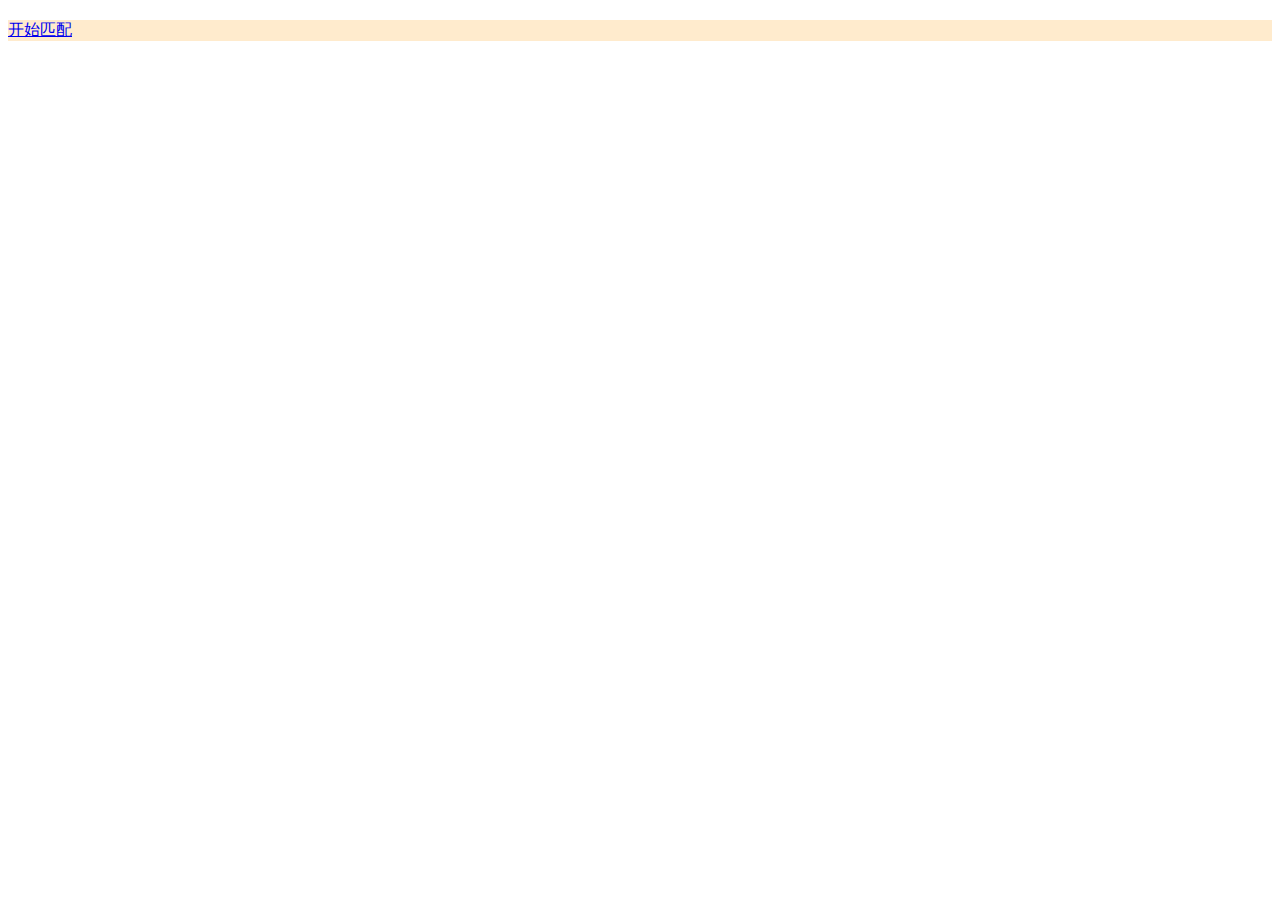
<file: demo/src/main/resources/static/index.html>
<!DOCTYPE html>
<html lang="en">
<head>
    <meta charset="UTF-8">
    <title>首页</title>
    <script src="https://s3.pstatp.com/cdn/expire-1-M/jquery/3.3.1/jquery.min.js"></script>
</head>
<body>
<div class="site-blocks-cover overlay" style="background-color: blanchedalmond"  >
    <div class="all-classes-container">
        <div class="row align-items-center justify-content-center text-center">
            <div class="col-md-8" data-aos="fade-up" data-aos-delay="400">
                <h2 class="text-while font-weight-light mb-2 diaplay-4" id="myname"></h2>
                <div class="text-while md-4"><span class="text-white-opacity-05" id="gameMes"></span> </div>
                <p><a href="#" class="btn btn-primary btn-sm py-3 px-4 small" id="beginPlay">开始匹配</a> </p>
            </div>
        </div>
    </div>
</div>
<script type="text/javascript" src="js/index.js"></script>
<script type="text/javascript" src="js/websocket.js"></script>
</body>
</html>
</file>
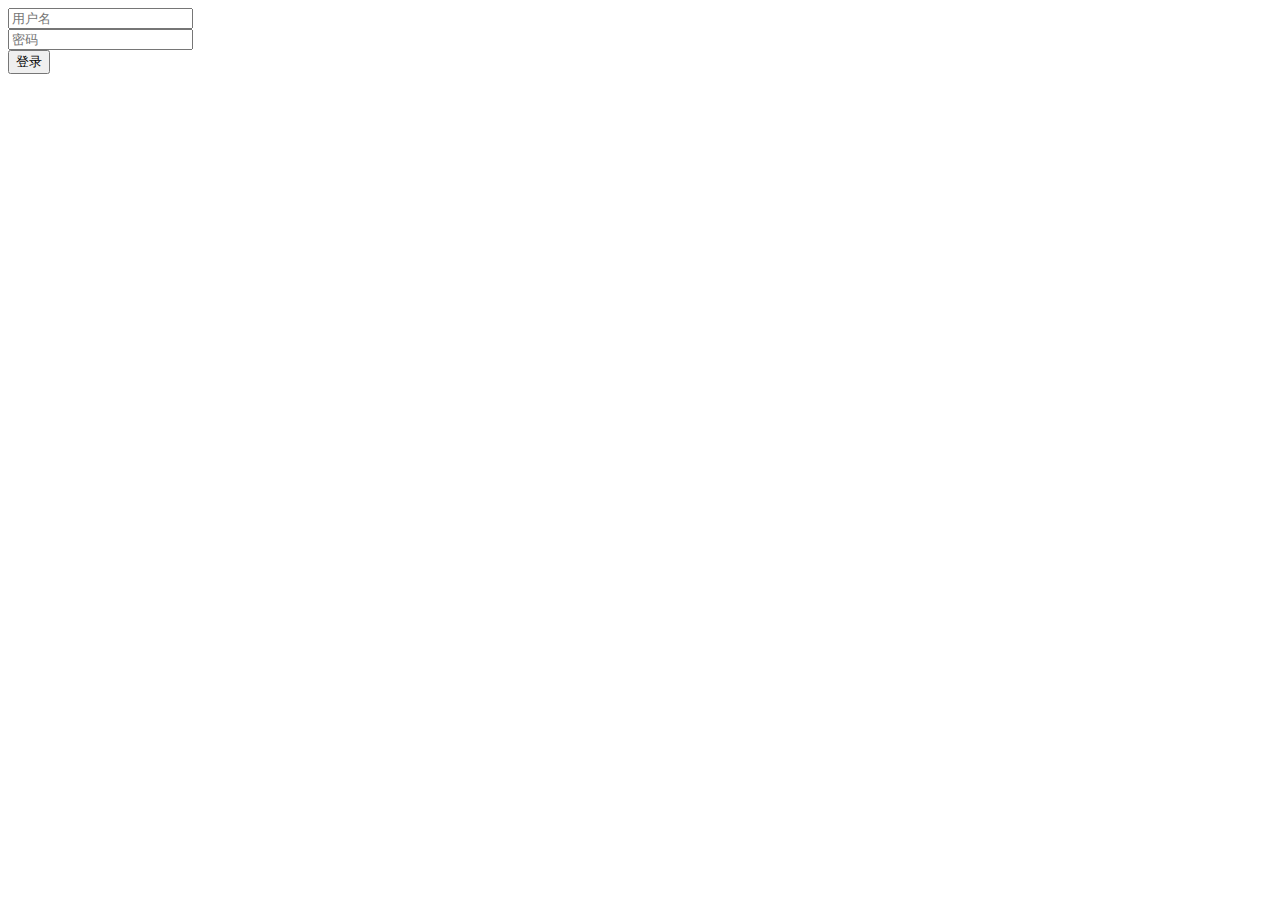
<file: demo/src/main/resources/static/login.html>
<!DOCTYPE html>
<html lang="en">
<head>
    <meta charset="UTF-8">
    <meta name="viewport" content="width=device-width, initial-scale=1.0">
    <title>登录界面</title>
<!--    <style>-->
<!--        * {-->
<!--            margin: 0;-->
<!--            padding: 0;-->
<!--        }-->
<!--        html, body {-->
<!--            height: 100%;-->
<!--            height: 100%;-->
<!--        }-->
<!--        .login {-->
<!--            width: 358px;-->
<!--            height: 588px;-->
<!--            border-radius: 15px;-->
<!--            padding: 0 50px;-->
<!--            position: relative;-->
<!--            left: 50%;-->
<!--            top: 50%;-->
<!--            transform: translate(-50%, -50%);-->
<!--            background-color: #282c34;-->
<!--        }-->
<!--        .header {-->
<!--            font-size: 38px;-->
<!--            font-weight: bold;-->
<!--            text-align: center;-->
<!--            line-height: 200px;-->
<!--            color: #61dafb;-->
<!--        }-->
<!--        .container {-->
<!--            height: 30px;-->
<!--            width: 250px;-->
<!--            position: absolute;-->
<!--            left: 50%;-->
<!--            top: 40%;-->
<!--            transform: translate(-50%, -50%);-->
<!--        }-->

<!--        input {-->
<!--            width: 100%;-->
<!--            height: 100%;-->
<!--            position: relative;-->
<!--            outline: none;-->
<!--            border: none;-->
<!--            box-sizing: border-box;-->
<!--            padding-left: 5px;-->
<!--            background-color: #282c34;-->
<!--            color: #61dafb;-->
<!--            caret-color: #61dafb;-->
<!--        }-->
<!--        input::placeholder {-->
<!--            color: #61dafb;-->
<!--        }-->

<!--        span {-->
<!--            position: absolute;-->
<!--            content: "";-->
<!--            display: block;-->
<!--            background-color: #61dafb;-->
<!--            transition: transform .1s ease-in-out;-->
<!--        }-->
<!--        .top,-->
<!--        .bottom {-->
<!--            left: 0px;-->
<!--            right: 0px;-->
<!--            height: 2px;-->
<!--        }-->
<!--        .left,-->
<!--        .right {-->
<!--            top: 0px;-->
<!--            bottom: 0px;-->
<!--            width: 2px;-->
<!--            transform: scaleY(0);-->
<!--        }-->
<!--        .top {-->
<!--            top: 0px;-->
<!--            transform: scaleX(0);-->
<!--            transform-origin: left center;-->
<!--            transition-delay: .2s;-->
<!--        }-->
<!--        .left {-->
<!--            left: 0px;-->
<!--            transform-origin: bottom center;-->
<!--            transition-delay: .3s;-->
<!--        }-->
<!--        .bottom {-->
<!--            bottom: 0px;-->
<!--        }-->
<!--        .right {-->
<!--            right: 0px;-->
<!--            transform-origin: top center;-->
<!--            transition-delay: .1s;-->
<!--        }-->
<!--        input:focus ~ .right {-->
<!--            transform: scaleY(1);-->
<!--            transform-origin: bottom center;-->
<!--        }-->
<!--        input:focus ~ .left {-->
<!--            transform: scaleY(1);-->
<!--            transform-origin: top center;-->
<!--        }-->
<!--        input:focus ~ .top {-->
<!--            transform: scaleY(1);-->
<!--            transform-origin: right center;-->
<!--        }-->
<!--        .container1 {-->
<!--            height: 30px;-->
<!--            width: 250px;-->
<!--            position: absolute;-->
<!--            left: 50%;-->
<!--            top: 50%;-->
<!--            transform: translate(-50%, -50%);-->
<!--        }-->
<!--        .btn {-->
<!--            position: absolute;-->
<!--            left: 50%;-->
<!--            top: 54%;-->
<!--            transform: translate(-50%, -50%);-->
<!--            text-align: center;-->
<!--            padding: 5px;-->
<!--            width: 52%;-->
<!--            margin-top: 40px;-->
<!--            background-color: #61dafb;-->
<!--            color: #fff;-->
<!--        }-->
<!--    </style>-->
<!--    <script>-->
<!--        $.ajax({-->
<!--            type: 'post',-->
<!--            url: '/login',-->
<!--            dataType: "json",-->
<!--            data: {-->
<!--                "username": username,-->
<!--                "password": password,-->
<!--            },-->
<!--            success: function (boby) {-->

<!--            },-->
<!--            error: function () {-->
<!--                alert("获取用户信息失败！");-->
<!--            }-->
<!--        });-->
<!--    </script>-->
    <script src="https://s3.pstatp.com/cdn/expire-1-M/jquery/3.3.1/jquery.min.js"></script>
</head>
<body>
<div class="w3-user">
    <span><i class="fa fa-user-o" aria-hidden="true"></i> </span>
    <input type="text" name="username" placeholder="用户名" required="" id="loginUsername">

</div>
<div class="clear"></div>
<div class="w3-psw">
    <span><i class="fa fa-key" aria-hidden="true"></i> </span>
    <input type="password" name="password" placeholder="密码" required="" id="loginPassword">
</div>
<div class="clear"></div>
<div class="clear"></div>
<div class="signin">
    <input type="submit" value="登录" id="loginButton">
</div>
<div class="clear"></div>

<script type="text/javascript" src="js/login.js"></script>
</body>
</html>
</file>
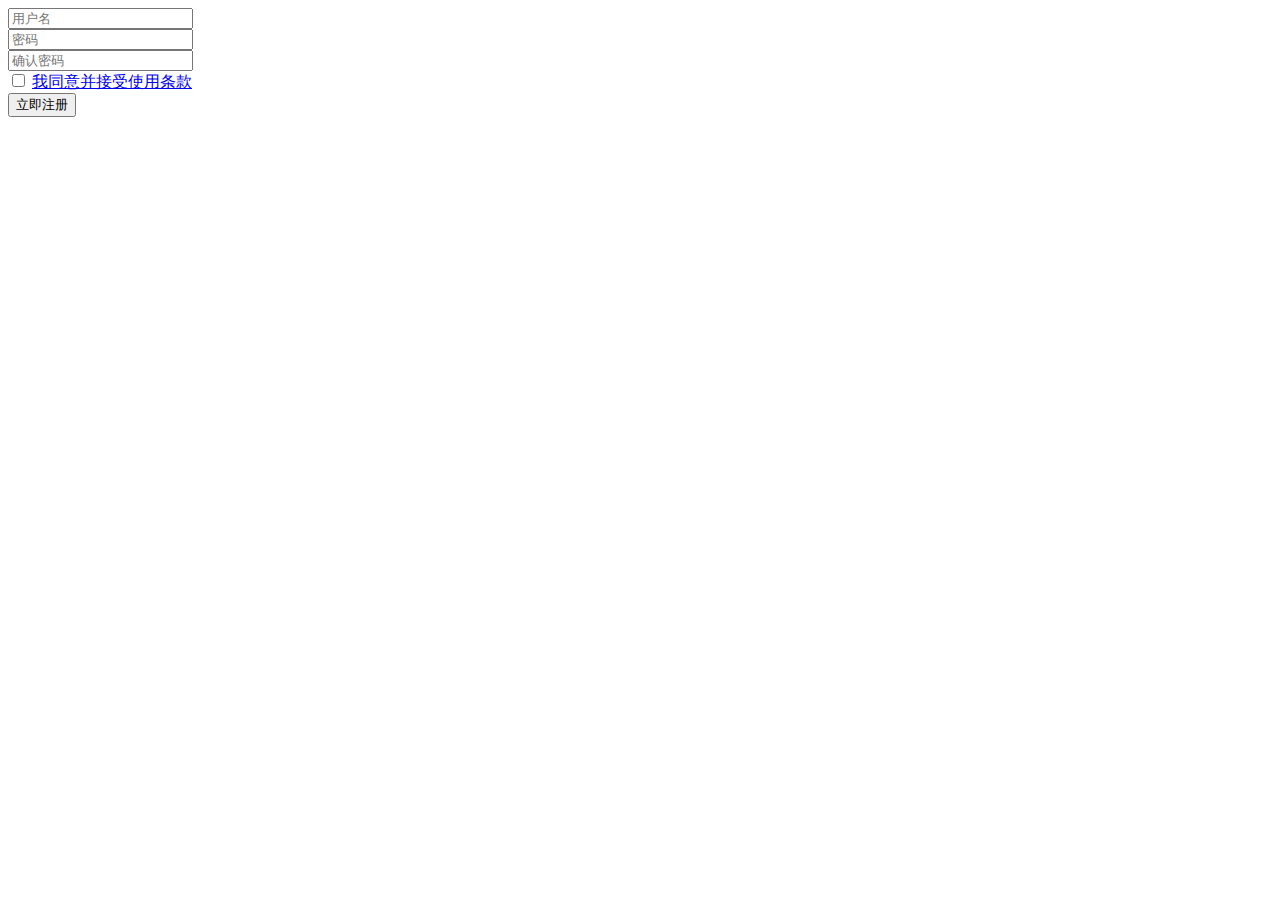
<file: demo/src/main/resources/static/register.html>
<!DOCTYPE html>
<html lang="en">
<head>
    <meta charset="UTF-8">
    <title>注册页面</title>
</head>
<script src="https://s3.pstatp.com/cdn/expire-1-M/jquery/3.3.1/jquery.min.js"></script>

<body>

<div class="w3-user">
    <span><i class="fa fa-user-o" aria-hidden="true"></i> </span>
    <input type="text" name="Username" placeholder="用户名" required="" id="RegUsername">
</div>
<div class="clear"></div>
<div class="w3-psw">
    <span><i class="fa fa-key" aria-hidden="true"></i> </span>
    <input type="password" name="password" placeholder="密码" required="" id="RegPassword1">
</div>
<div class="clear"></div>
<div class="w3-cpsw">
    <span><i class="fa fa-key" aria-hidden="true"></i> </span>
    <input type="password" name="password" placeholder="确认密码" required="" id="RegPassword2">
</div>
<div class="clear"></div>
<div class="w3l-check">
    <input type="checkbox" class="checkbox" id="checkbox">
    <span><a href="#">我同意并接受使用条款</a> </span>
</div>
<div class="clear"></div>
<div class="sigin">
    <input type="submit" value="立即注册" id="Reg">
</div>
<div class="clear"></div>
<script type="text/javascript" src="js/register.js"></script>
</body>
</html>
</file>
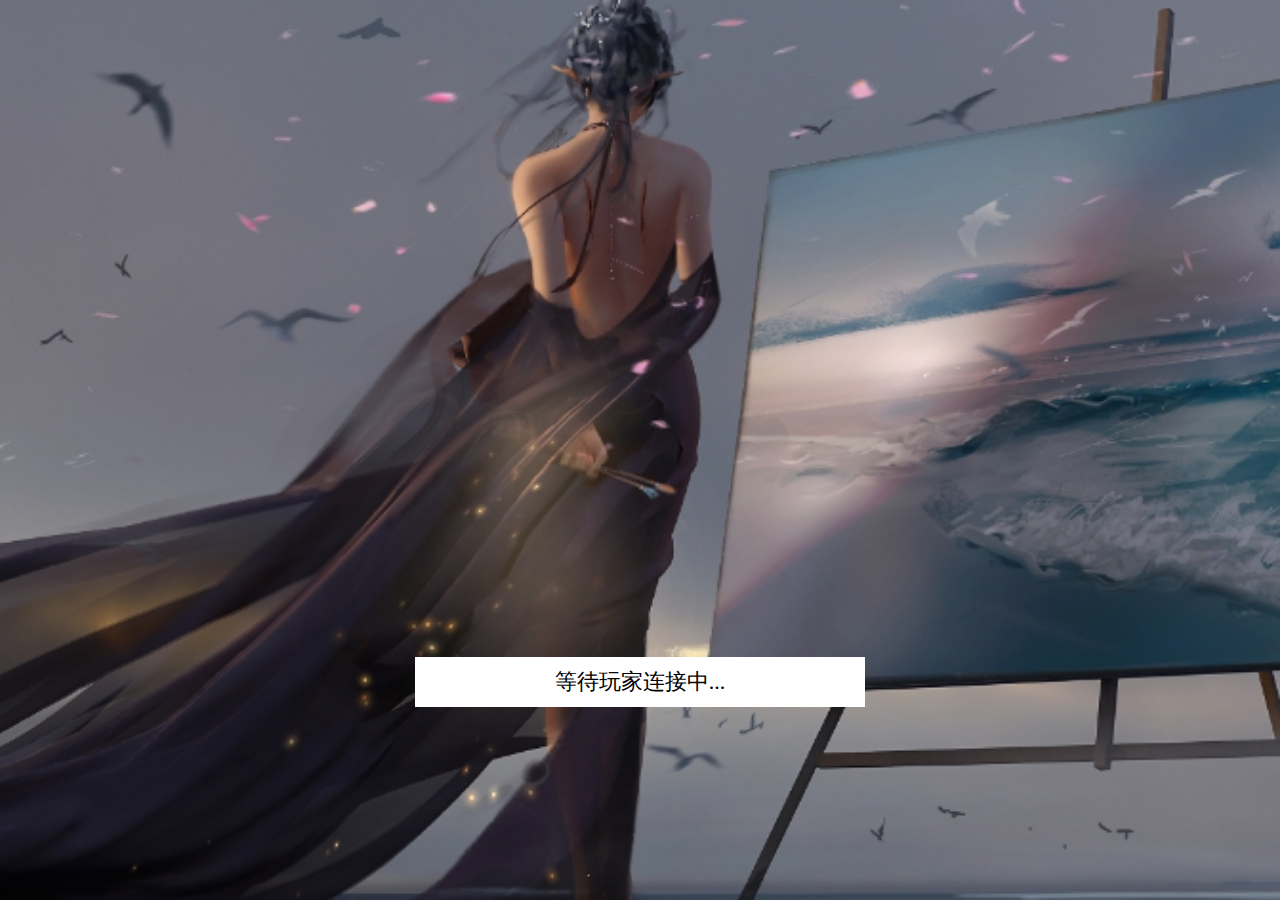
<file: demo/src/main/resources/static/room.html>
<!DOCTYPE html>
<html lang="en">
<head>
    <meta charset="UTF-8">
    <meta http-equiv="X-UA-Compatible" content="IE=edge">
    <meta name="viewport" content="width=device-width, initial-scale=1.0">
    <title>游戏房间</title>
    <link href="css/game_room.css" rel="stylesheet" type="text/css" media="all" />
</head>
<body>
<div class="container">
    <div class="one">
        <!-- 棋盘区域, 需要基于 canvas 进行实现 -->
        <canvas id="chess" width="450px" height="450px">
        </canvas>
        <!-- 显示区域 -->
        <div id="screen"> 等待玩家连接中... </div>
    </div>
</div>
<!--<script src="js/script.js"></script>-->
<script type="text/javascript" src="js/register.js"></script>
</body>
</html>
</file>
<file: demo/src/main/resources/static/css/game_room.css>
* {
    margin: 0;
    padding: 0;
    box-sizing: border-box;
}
html, body {
    height: 100%;

    background-image: url(../images/2preview.jpg);
    background-repeat: no-repeat;
    background-position: center;
    background-size: cover;
}
.container {
    height: 100%;
    display: flex;
    justify-content: center;
    align-items: center;
}

#screen {
    width: 450px;
    height: 50px;
    margin-top: 10px;
    background-color: #fff;
    font-size: 22px;
    line-height: 50px;
    text-align: center;
}
.backButton {
    width: 450px;
    height: 50px;
    font-size: 20px;
    color: white;
    background-color: orange;
    border: none;
    outline: none;
    border-radius: 10px;

    text-align: center;
    line-height: 50px;
    margin-top: 20px;
}

.backButton:active {
    background-color: gray;
}
</file>
